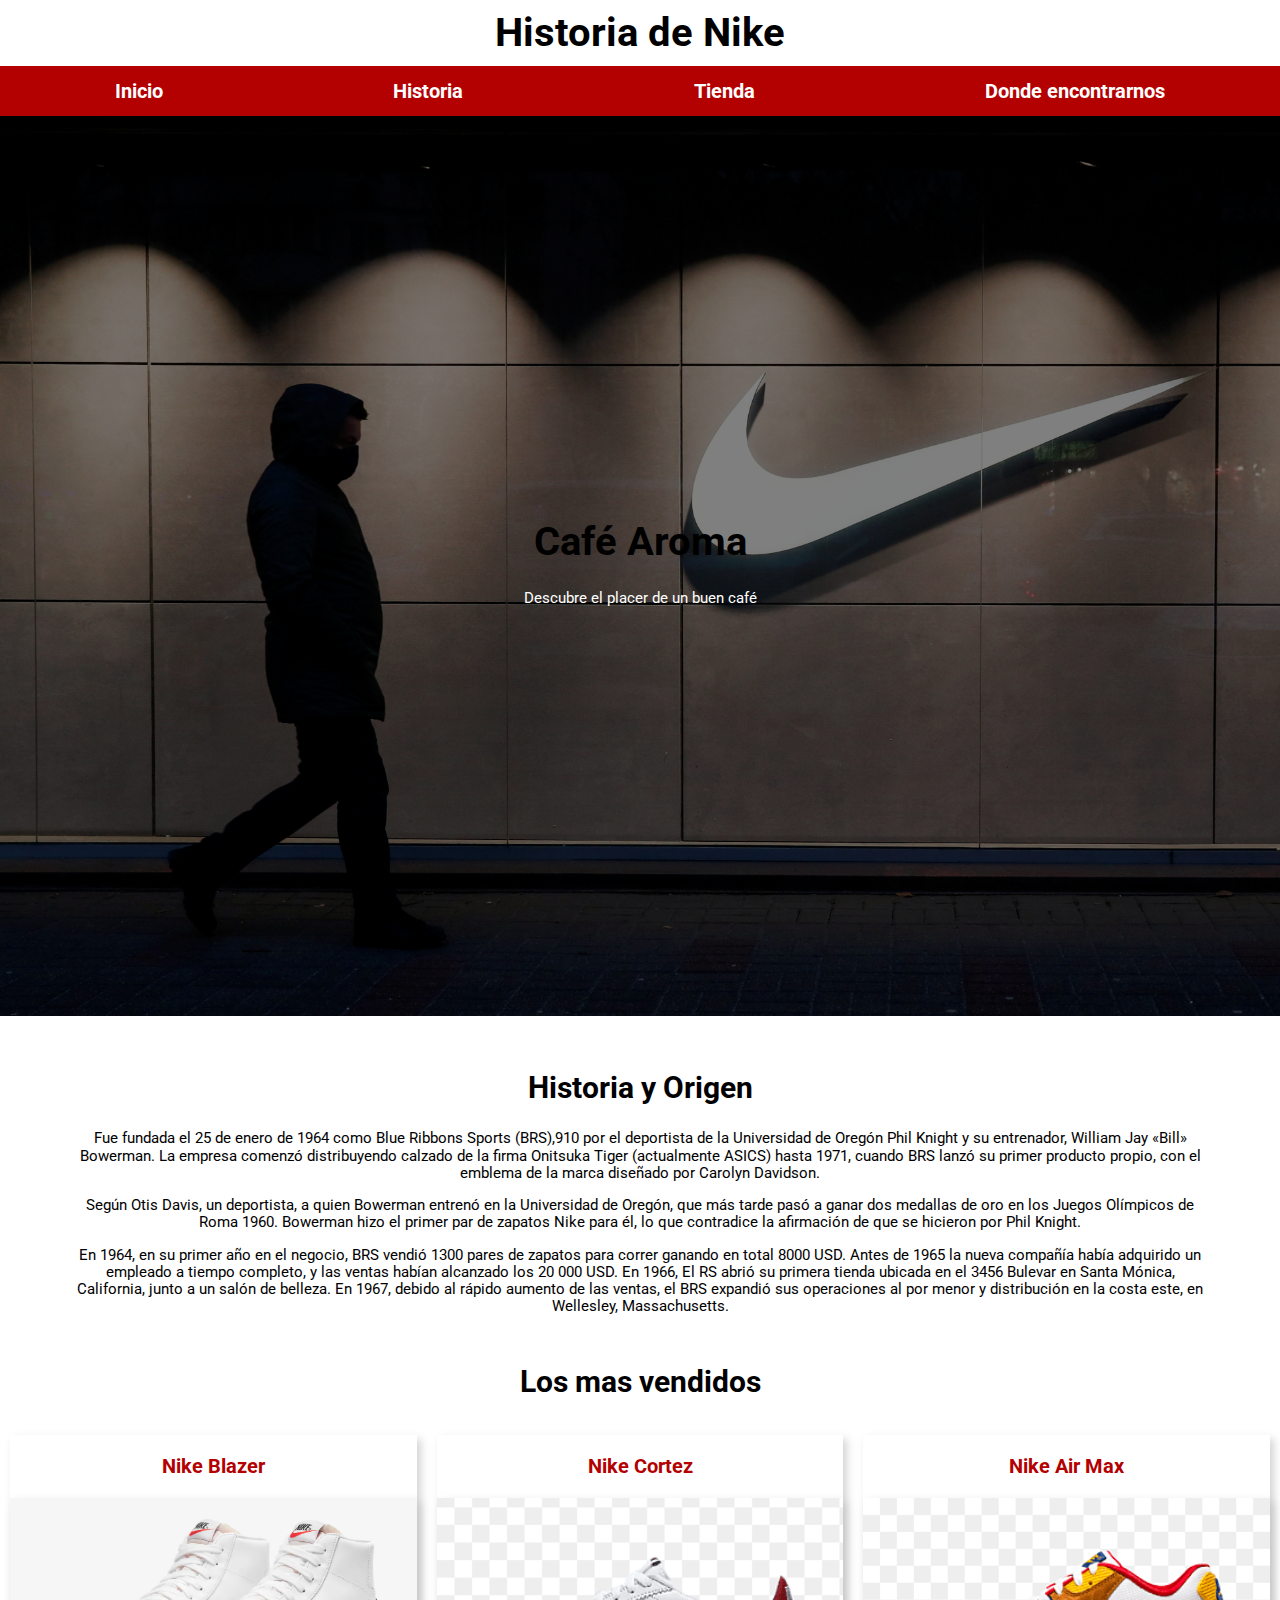
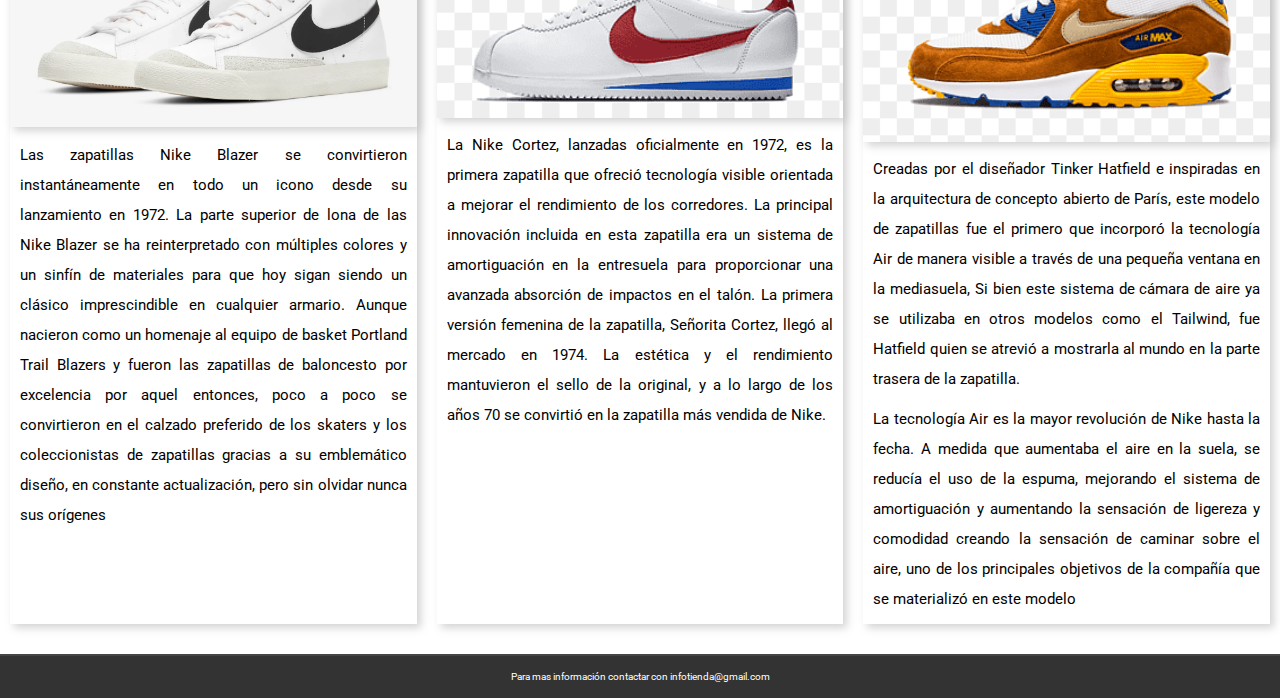
<file: index.html>
<!DOCTYPE html>
<html lang="es">

<head>
    <meta charset="UTF-8">
    <meta name="viewport" content="width=device-width, initial-scale=1.0">
    <title>Freelancer</title>
    <link rel="icon shortcut" href="flavicon.png" type="image/x-icon">

    <!-- enlaces a la tipografía -->
    <link rel="preconnect" href="https://fonts.googleapis.com">
    <link rel="preconnect" href="https://fonts.gstatic.com" crossorigin>
    <link
        href="https://fonts.googleapis.com/css2?family=Roboto:ital,wght@0,100;0,300;0,400;0,500;0,700;0,900;1,100;1,300;1,400;1,500;1,700;1,900&display=swap"
        rel="stylesheet">

    <!-- enlaces a los estilos  -->
    <link rel="stylesheet" href="css/normalize.css">
    <link rel="stylesheet" href="css/estilos.css">
</head>

<body>

    <header>

        <h1>Historia de Nike</h1>

        <nav class="navegacion">
            <a class="enlace" href="#inicio">Inicio</a>
            <a class="enlace" href="#historia">Historia</a>
            <a class="enlace" href="/tienda.html">Tienda</a>
            <a class="enlace" href="/ubicacion.html">Donde encontrarnos</a>
        </nav>

        <div class="banner">
            <section class="section-banner">
                <h1>Café Aroma</h1>
                <p>Descubre el placer de un buen café</p>

            </section>
            <!-- fin section banner -->
        </div>

    </header>

    <main>
        <div class="container">
            <section id="historia">
                <section class="section-historia">
                    <h2>Historia y Origen</h2>
                    <p>Fue fundada el 25 de enero de 1964 como Blue Ribbons Sports (BRS),9​10​ por el deportista de la
                        Universidad de Oregón Phil Knight y su entrenador, William Jay «Bill» Bowerman. La empresa
                        comenzó
                        distribuyendo calzado de la firma Onitsuka Tiger (actualmente ASICS) hasta 1971, cuando BRS
                        lanzó su
                        primer producto propio, con el emblema de la marca diseñado por Carolyn Davidson.</p>

                    <p>Según Otis Davis, un deportista, a quien Bowerman entrenó en la Universidad de Oregón, que más
                        tarde
                        pasó a ganar dos medallas de oro en los Juegos Olímpicos de Roma 1960. Bowerman hizo el primer
                        par
                        de zapatos Nike para él, lo que contradice la afirmación de que se hicieron por Phil Knight.</p>

                    <p>En 1964, en su primer año en el negocio, BRS vendió 1300 pares de zapatos para correr ganando en
                        total 8000 USD. Antes de 1965 la nueva compañía había adquirido un empleado a tiempo completo, y
                        las
                        ventas habían alcanzado los 20 000 USD. En 1966, El RS abrió su primera tienda ubicada en el
                        3456
                        Bulevar en Santa Mónica, California, junto a un salón de belleza. En 1967, debido al rápido
                        aumento
                        de las ventas, el BRS expandió sus operaciones al por menor y distribución en la costa este, en
                        Wellesley, Massachusetts.</p>
                </section>
        </div>


        <section id="trabajos">
            <h2>Los mas vendidos</h2>
            <div class="contenedor-zapatillas">
                <section class="section-zapatillas shadow-small">
                    <h3>Nike Blazer</h3>
                    <img class="icono shadow-small" src="img/blazer.png" alt="Icono de zapatilla">
                    <p>Las zapatillas Nike Blazer se convirtieron instantáneamente en todo un icono desde su
                        lanzamiento en 1972. La parte superior de lona de las Nike Blazer se ha reinterpretado con
                        múltiples colores y un sinfín de materiales para que hoy sigan siendo un clásico
                        imprescindible en cualquier armario. Aunque nacieron como un homenaje al equipo de basket
                        Portland Trail Blazers y fueron las zapatillas de baloncesto por excelencia por aquel
                        entonces, poco a poco se convirtieron en el calzado preferido de los skaters y los
                        coleccionistas de zapatillas gracias a su emblemático diseño, en constante actualización,
                        pero sin olvidar nunca sus orígenes</p>
                </section>

                <section class="section-zapatillas shadow-small">
                    <h3>Nike Cortez</h3>
                    <img class="icono shadow-small" src="img/corte.png" alt="Icono de zapatilla">
                    <p>La Nike Cortez, lanzadas oficialmente en 1972, es la primera zapatilla que ofreció
                        tecnología visible orientada a mejorar el rendimiento de los corredores. La principal
                        innovación incluida en esta zapatilla era un sistema de amortiguación en la entresuela para
                        proporcionar una avanzada absorción de impactos en el talón. La primera versión femenina de
                        la zapatilla, Señorita Cortez, llegó al mercado en 1974. La estética y el rendimiento
                        mantuvieron el sello de la original, y a lo largo de los años 70 se convirtió en la
                        zapatilla más vendida de Nike.</p>
                </section>

                <section class="section-zapatillas shadow-small">
                    <h3>Nike Air Max</h3>
                    <img class="icono shadow-small" src="img/airmax.png" alt="Icono de zapatilla">
                    <p>Creadas por el diseñador Tinker Hatfield e inspiradas en la arquitectura de concepto abierto
                        de París, este modelo de zapatillas fue el primero que incorporó la tecnología Air de manera
                        visible a través de una pequeña ventana en la mediasuela, Si bien este sistema de cámara de
                        aire ya se utilizaba en otros modelos como el Tailwind, fue Hatfield quien se atrevió a
                        mostrarla al mundo en la parte trasera de la zapatilla.</p>


                    <p>La tecnología Air es la mayor revolución de Nike hasta la fecha. A medida que aumentaba el
                        aire en la suela, se reducía el uso de la espuma, mejorando el sistema de amortiguación y
                        aumentando la sensación de ligereza y comodidad creando la sensación de caminar sobre el
                        aire, uno de los principales objetivos de la compañía que se materializó en este modelo</p>
                </section>
            </div>
        </section>

        <section id="ventas">


        </section>
        </div>
    </main>
    <footer>
        <p>Para mas información contactar con infotienda@gmail.com</p>
    </footer>
</body>

</html>
</file>
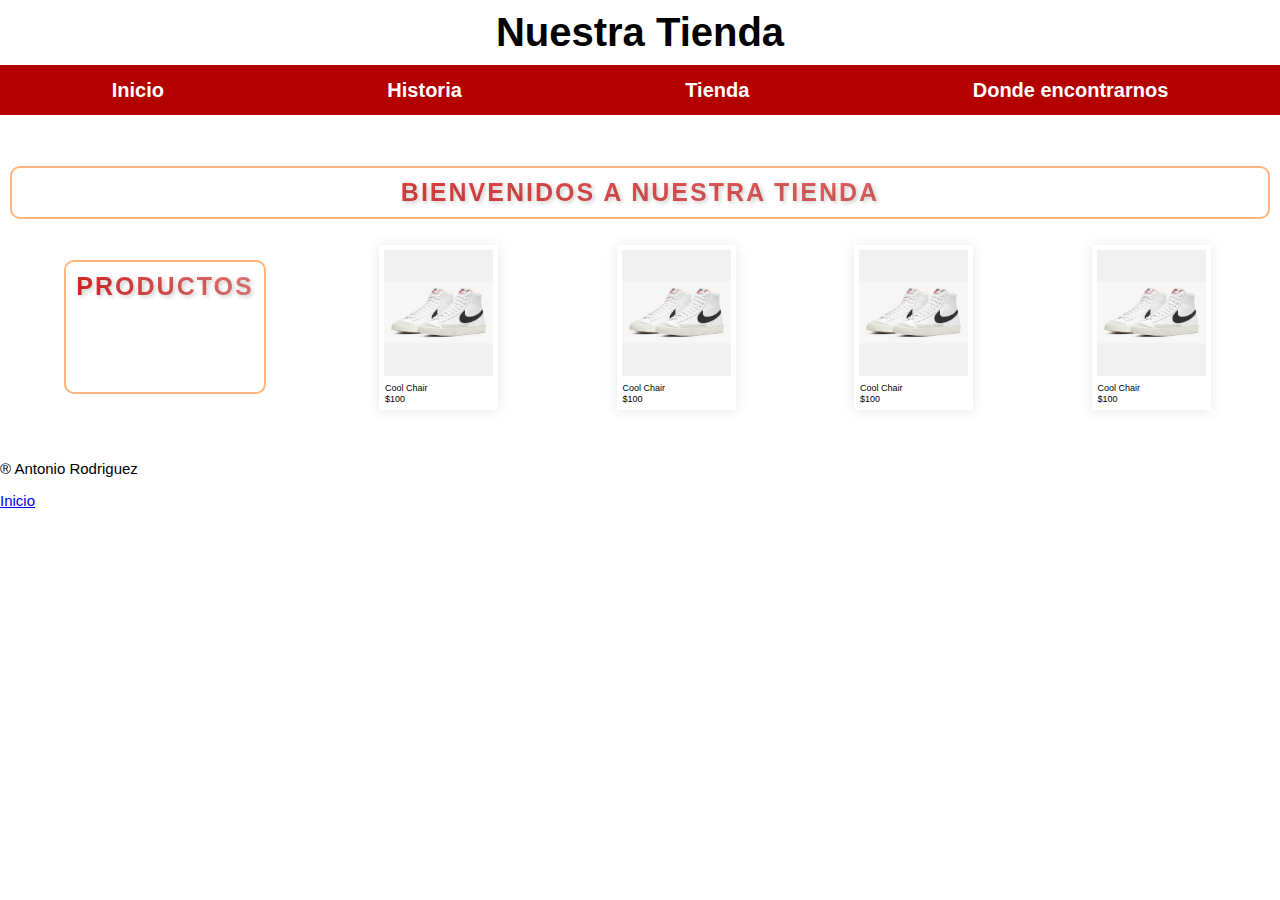
<file: tienda.html>
<!DOCTYPE html>
<html lang="es">

<head>
    <meta charset="UTF-8">
    <meta name="viewport" content="width=device-width, initial-scale=1.0">
    <title>Tienda Sencilla</title>
    <link rel="stylesheet" href="/css/estilotienda.css">
</head>

<body>

    <header>

        <h1>Nuestra Tienda</h1>

        <nav class="navegacion">
            <a class="enlace" href="/index.html">Inicio</a>
            <a class="enlace" href="/index.html">Historia</a>
            <a class="enlace" href="/tienda.html">Tienda</a>
            <a class="enlace" href="/ubicacion.html">Donde encontrarnos</a>
        </nav>

        <div class="banner">
            <section class="section-banner">
            </section>
        </div>

    </header>

    <main>
        <section id="home">
            <h2>Bienvenidos a nuestra tienda</h2>
        </section>

        <section id="products">
            <h2>Productos</h2>

            <!-- From Uiverse.io by G4b413l -->
            <div class="card">
                <div class="image">
                    <img src="/img/blazer.png" alt="Cool Chair">
                </div>
                <span class="title">Cool Chair</span>
                <span class="price">$100</span>
            </div>

            <div class="card">
                <div class="image">
                    <img src="/img/blazer.png" alt="Cool Chair">
                </div>
                <span class="title">Cool Chair</span>
                <span class="price">$100</span>
            </div>

            <div class="card">
                <div class="image">
                    <img src="/img/blazer.png" alt="Cool Chair">
                </div>
                <span class="title">Cool Chair</span>
                <span class="price">$100</span>
            </div>

            <div class="card">
                <div class="image">
                    <img src="/img/blazer.png" alt="Cool Chair">
                </div>
                <span class="title">Cool Chair</span>
                <span class="price">$100</span>
            </div>

        </section>


    </main>

    <footer>
        <p><span>®</span> Antonio Rodriguez</p>
        <p><a class="enlace" href="/index.html">Inicio</a></p>
    </footer>

</body>

</html>
</file>
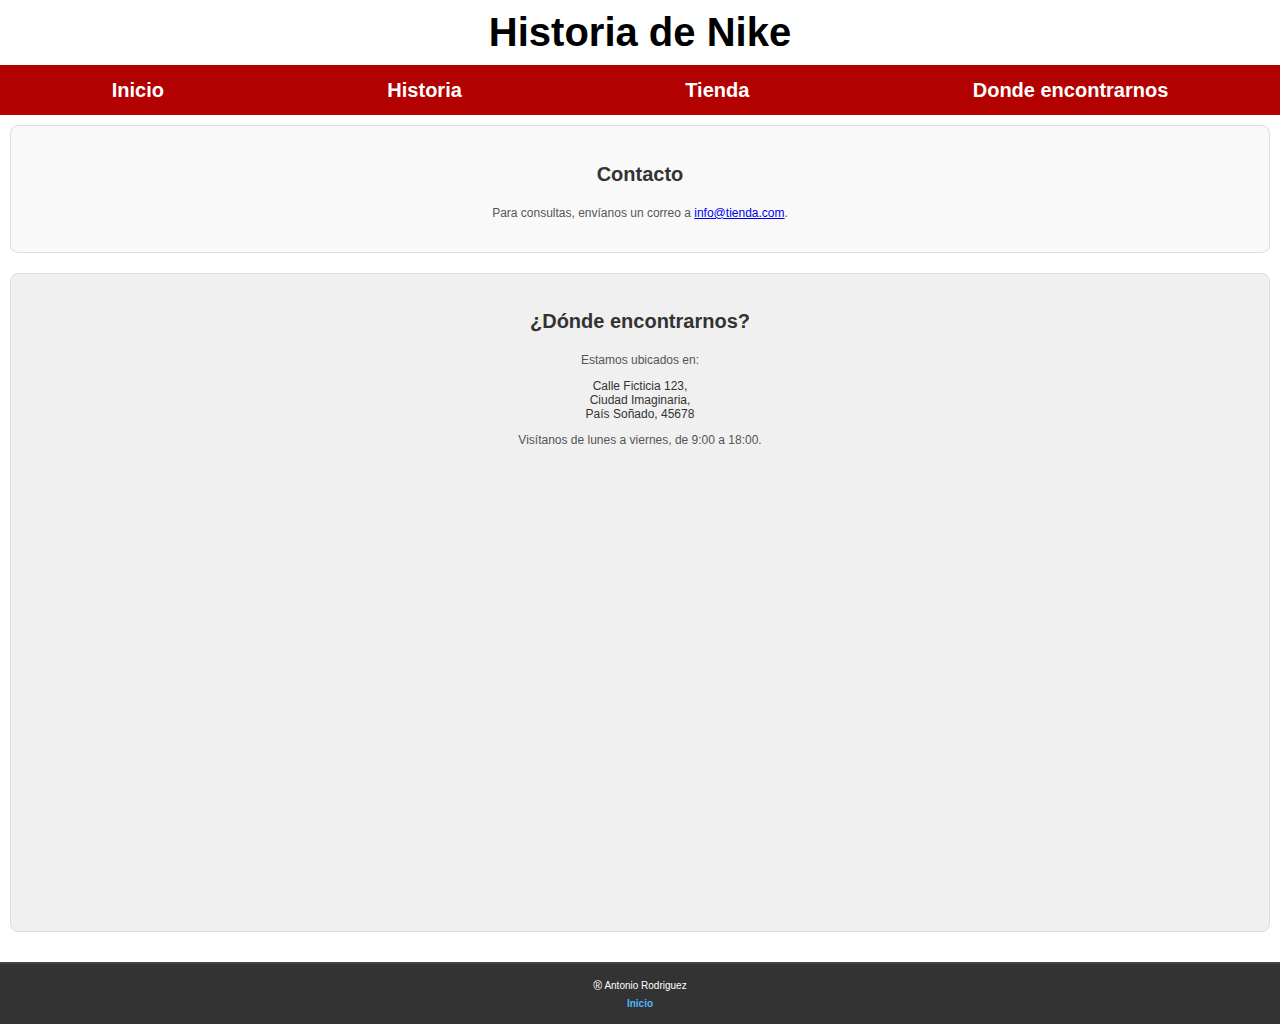
<file: ubicacion.html>
<!DOCTYPE html>
<html lang="es">

<head>
    <meta charset="UTF-8">
    <meta name="viewport" content="width=device-width, initial-scale=1.0">
    <title>Contacto | Tienda Sencilla</title>
    <link rel="stylesheet" href="/css/ubicacion.css">
</head>

<body>
    <header>

        <h1>Historia de Nike</h1>

        <nav class="navegacion">
            <a class="enlace" href="/index.html">Inicio</a>
            <a class="enlace" href="#historia">Historia</a>
            <a class="enlace" href="/tienda.html">Tienda</a>
            <a class="enlace" href="/ubicacion.html">Donde encontrarnos</a>
        </nav>

        <div class="banner">
            <section class="section-banner">
            </section>
        </div>

    </header>


    <main>
        <section id="contact">
            <h2>Contacto</h2>
            <p>Para consultas, envíanos un correo a <a href="mailto:info@tienda.com">info@tienda.com</a>.</p>
        </section>
        <section id="donde">
            <h2>¿Dónde encontrarnos?</h2>
            <p>Estamos ubicados en:</p>
            <address>
                Calle Ficticia 123, <br>
                Ciudad Imaginaria, <br>
                País Soñado, 45678
            </address>
            <p>Visítanos de lunes a viernes, de 9:00 a 18:00.</p>
            <div id="map">
                <!-- Aquí puedes insertar un mapa embebido, por ejemplo, de Google Maps -->
                <iframe
                    src="https://www.google.com/maps/embed?pb=!1m18!1m12!1m3!1d3178.2217824720497!2d-3.626400023689832!3d37.19496134534694!2m3!1f0!2f0!3f0!3m2!1i1024!2i768!4f13.1!3m3!1m2!1s0xd71fc55c905b2b7%3A0xab4b5e6b1a2636a2!2sC.%20Periodista%20Rafael%20Gago%20Palomo%2C%20Chana%2C%2018014%20Granada!5e0!3m2!1ses!2ses!4v1721815553899!5m2!1ses!2ses"
                    width="600" height="450" style="border:0;" allowfullscreen="" loading="lazy"
                    referrerpolicy="no-referrer-when-downgrade"></iframe>
            </div>
        </section>
    </main>
    <footer>
        <p><span>®</span> Antonio Rodriguez</p>
        <p><a class="enlace" href="/index.html">Inicio</a></p>
    </footer>
</body>

</html>
</file>
<file: css/estilos.css>
/* Variables para los colores y el radio de los bordes */
:root {
    --white: #ffffff;
    --dark: #000000;
    --primary: #b30000;
    --secundary: #799deb;
    --secundaryLight: #dfd4c0;
    --radio-borde: 0.5rem;

}

/************************************************************************/

/* tipo y tamaño base de la fuente */
html {
    font-family: "Roboto", sans-serif;
    font-size: 62.5%;
    scroll-behavior: smooth;
}

/************************************************************************/

/* Hace que el contenedor mida lo que se especifica en el width y en el height */

* {
    box-sizing: border-box;
}



/* tamaños para los textos */
h1 {
    margin: 1rem;
    text-align: center;
    font-size: 4rem;
    color: var(--dark);
    font-weight: bolder;
}

h1 span {
    font-size: 2rem;
}

h2 {
    font-size: 3rem;
}

h3 {
    font-size: 2rem;
}

p {
    font-size: 1.5rem;
}

/************************************************************************/

/* barra de navegación  */
.navegacion {
    background-color: var(--primary);
    display: flex;
    flex-direction: column;
    align-items: center;
}

/* 
    @media query para modificar reglas:
    Se aplican las reglas quel hay dentro de la media query
    si la ventana del navegador mide un mínimo de 480px
    */
@media (min-width: 480px) {
    .navegacion {
        flex-direction: row;
        justify-content: space-around;
    }
}

/* enlaces de la barra de navegación */
.navegacion a {
    padding: 1rem;
    color: var(--white);
    text-decoration: none;
    font-weight: bold;
    font-size: 2rem;
    line-height: 1.5;
}

.navegacion a:hover {
    background-color: var(--secundary);
    color: var(--dark);
}

/************************************************************************/

/* cabecera */
/* Banner de la cabecera */
.banner {
    background-image: url(../img/2ebc8835f16cbb888c6aac896469b75b.jpg);
    /* Imagen de fondo del banner */
    height: 100vh;
    /* Ocupa toda la altura de la ventana */
    background-repeat: no-repeat;
    background-size: cover;
    /* Asegura que la imagen cubra el área */
    position: relative;
}

.section-banner {
    position: absolute;
    background-color: rgba(0, 0, 0, 0.5);
    /* Fondo semitransparente */
    width: 100%;
    height: 100%;
    display: flex;
    flex-direction: column;
    align-items: center;
    justify-content: center;
    /* Centra el contenido del banner */
}

.section-banner p {
    color: #ffffff;
    /* Color del texto dentro del banner */
}

/* alinear el icono y el párrafo */
.center-vertical {
    display: flex;
    align-items: center;
}

.boton {
    background-color: var(--secundary);
    color: var(--white);
    padding: 1rem 3rem;
    font-size: 2rem;
    font-weight: bold;
    text-decoration: none;
    text-transform: uppercase;
    border-radius: var(--radio-borde);
    width: 90%;
    text-align: center;
}


/* Media query para que el botón no ocupe todo el ancho
    para un mínimo de pantalla de 480px
*/
@media (min-width: 480px) {
    .boton {
        width: auto;
    }
}

/************************************************************************/


/* contenedor principal
    contiene todo el main
*/
.container {
    background-color: var(--white);
    padding: 1rem;
    border-radius: var(--radio-borde);
    margin-top: 1rem;
}


@media (min-width: 768px) {
    .container {
        width: 90%;
        margin: 2rem auto;
        flex-direction: row;
    }
}

.shadow {
    box-shadow: 3px 10px 19px -4px rgba(0, 0, 0, 0.57);
}

.shadow-small {
    box-shadow: 4px 4px 8px 0px rgba(194, 194, 194, 0.7);
}


.contenedor-zapatillas {
    display: flex;
    flex-direction: column;
    justify-content: space-between;
}

/* centra todos los textos que haya dentro de las etiquetas section */
section {
    text-align: center;
}

/* media query para pantallas con un mínimo de 768px
    establece que los hijos se alineen en una fila
*/
@media (min-width: 768px) {
    .contenedor-zapatillas {
        flex-direction: row;
    }
}

.section-zapatillas {
    flex: 1;
    margin: 1rem;
}

.section-zapatillas h3 {
    color: var(--primary);
    border-radius: var(--radio-borde);
}

.icono {
    height: auto;
    width: 100%;
}

/* separa las líneas de los párrafos al doble de la medida por defecto */
.section-zapatillas p {
    line-height: 2;
    margin: 1rem;
    text-align: justify;
}

/************************************************************************/

/* formulario */

.formulario {
    background-color: var(--dark);
    /* width mínimo de 80rem o 100% */
    width: min(80rem, 100%);
    margin: 0 auto;
    padding: 1.5rem;
    border-radius: var(--radio-borde);
}

.formulario fieldset {
    border: none;
}

.formulario legend {
    margin: 0 auto 2rem auto;
    font-size: 1.5rem;
    text-transform: uppercase;
    font-weight: bold;
    color: var(--secundary);
}


.container-input {
    margin-bottom: 1rem;
}

.container-input label {
    color: var(--white);
    font-weight: bold;
    margin-bottom: 0.5rem;
    display: block;
    text-align: left;
}

.container-input input,
.container-input textarea {
    width: 100%;
    padding: 1rem;
    border-radius: var(--radio-borde);
    border: none;
}

.enviar {
    width: 100%;
    border: none;
    margin-top: 1rem;
}

@media (min-width: 768px) {

    /* aplica grid 1 fila con dos columnas */
    .inputs {
        display: grid;
        grid-template-columns: repeat(2, 1fr);
        /* el tamaño de las filas se ajusta al contenedor y al contenido */
        grid-template-rows: auto auto auto;
        /* margen entre columnas */
        column-gap: 1rem;
    }
}

/* selecciona el hijo 3 y 4 para que ocupen las dos columnas */
.container-input:nth-child(3),
.container-input:nth-child(4) {
    grid-column: 1/3;
}

.container-input textarea {
    height: 15rem;
}

/************************************************************************/

/* footer */

/* Estilo general para el footer */
footer {
    background-color: #333; /* Color de fondo oscuro */
    color: #fff; /* Color del texto en blanco */
    text-align: center; /* Alineación del texto en el centro */
    padding: 1em; /* Espaciado interno */
    border-top: 2px solid #444; /* Borde superior sutil */
    margin-top: 2em; /* Espaciado superior para separar del contenido */
}

/* Estilo para el párrafo dentro del footer */
footer p {
    margin: 0.5em 0; /* Espaciado vertical entre párrafos */
    font-size: 1em; /* Tamaño de la fuente */
}

/* Estilo para el símbolo de registrado */
footer p span {
    font-size: 1.2em; /* Tamaño del símbolo */
    vertical-align: middle; /* Alineación vertical con el texto */
}

/* Estilo para los enlaces */
footer a.enlace {
    color: #4db8ff; /* Color del enlace */
    text-decoration: none; /* Quitar subrayado del enlace */
    font-weight: bold; /* Fuente en negrita */
}

footer a.enlace:hover {
    text-decoration: underline; /* Subrayado al pasar el ratón */
    color: #3399ff; /* Color del enlace en hover */
}
</file>
<file: css/estilotienda.css>
:root {
    --white: #ffffff;
    --dark: #000000;
    --primary: #b30000;
    --secundary: #799deb;
    --secundaryLight: #dfd4c0;
    --radio-borde: 0.5rem;

}

html {
    font-family: "Roboto", sans-serif;
    font-size: 62.5%;
    scroll-behavior: smooth;
}


/* tamaños para los textos */
h1 {
    margin: 1rem;
    text-align: center;
    font-size: 4rem;
    color: var(--dark);
    font-weight: bolder;
}

h1 span {
    font-size: 2rem;
}

h2 {
    font-size: 3rem;
}

h3 {
    font-size: 2rem;
}

p {
    font-size: 1.5rem;
}


body {
    font-family: Arial, sans-serif;
    margin: 0;
    padding: 0;
    box-sizing: border-box;
}


/* barra de navegación  */
.navegacion {
    background-color: var(--primary);
    display: flex;
    flex-direction: column;
    align-items: center;
}

/* 
    @media query para modificar reglas:
    Se aplican las reglas quel hay dentro de la media query
    si la ventana del navegador mide un mínimo de 480px
    */
@media (min-width: 480px) {
    .navegacion {
        flex-direction: row;
        justify-content: space-around;
    }
}

/* enlaces de la barra de navegación */
.navegacion a {
    padding: 1rem;
    color: var(--white);
    text-decoration: none;
    font-weight: bold;
    font-size: 2rem;
    line-height: 1.5;
}

.navegacion a:hover {
    background-color: var(--secundary);
    color: var(--dark);
}


main {
    padding: 1em;
}

section {
    margin-bottom: 2em;
}

h2 {
    text-align: center;
    font-size: 2.5em;
    /* Tamaño de la fuente */
    text-transform: uppercase;
    /* Transformación del texto a mayúsculas */
    letter-spacing: 2px;
    /* Espaciado entre letras */
    background: linear-gradient(to right, #e02424, #ec8181);
    /* Degradado de fondo */
    -webkit-background-clip: text;
    /* Recorte del fondo para texto en navegadores WebKit */
    color: transparent;
    /* Texto transparente para mostrar el degradado */
    text-shadow: 2px 2px 4px rgba(0, 0, 0, 0.2);
    /* Sombra del texto */
    padding: 10px;
    /* Espaciado interno */
    border-radius: 10px;
    /* Bordes redondeados */
    border: 2px solid #feb47b;
    /* Borde del título */


}






/* From Uiverse.io by G4b413l */
.card {
    position: relative;
    width: 100%;
    max-width: 11.875em;
    /* Para mantener el tamaño original */
    height: 16.5em;
    box-shadow: 0px 1px 13px rgba(0, 0, 0, 0.1);
    cursor: pointer;
    transition: all 120ms;
    display: flex;
    align-items: center;
    justify-content: center;
    background: #fff;
    padding: 0.5em;
    padding-bottom: 3.4em;
}

.card::after {
    content: "Add to Cart";
    padding-top: 1.25em;
    padding-left: 1.25em;
    position: absolute;
    left: 0;
    bottom: -60px;
    background: #00AC7C;
    color: #fff;
    height: 2.5em;
    width: 90%;
    transition: all 80ms;
    font-weight: 600;
    text-transform: uppercase;
    opacity: 0;
}

.card .title {
    font-family: Arial, Helvetica, sans-serif;
    font-size: 0.9em;
    position: absolute;
    left: 0.625em;
    bottom: 1.875em;
    font-weight: 400;
    color: #000;
}

.card .price {
    font-family: Impact, Haettenschweiler, 'Arial Narrow Bold', sans-serif;
    font-size: 0.9em;
    position: absolute;
    left: 0.625em;
    bottom: 0.625em;
    color: #000;
}

.card:hover::after {
    bottom: 0;
    opacity: 1;
}

.card:active {
    transform: scale(0.98);
}

.card:active::after {
    content: "Added !";
    height: 3.125em;
}

.text {
    max-width: 55px;
}

.image {
    background: rgb(241, 241, 241);
    width: 100%;
    height: 100%;
    display: grid;
    place-items: center;
    position: relative;
}

.image img {
    max-width: 100%;
    max-height: 100%;
    object-fit: cover;
}

/* Estilos adicionales para la distribución */
#products {
    display: flex;
    flex-wrap: wrap;
    justify-content: space-around;
}

#products .card {
    flex: 1 1 calc(25% - 1em);
    margin: 0.5em;
    box-sizing: border-box;
}
</file>
<file: css/ubicacion.css>
:root {
    --white: #ffffff;
    --dark: #000000;
    --primary: #b30000;
    --secundary: #799deb;
    --secundaryLight: #dfd4c0;
    --radio-borde: 0.5rem;

}

html {
    font-family: "Roboto", sans-serif;
    font-size: 62.5%;
    scroll-behavior: smooth;
}


/* tamaños para los textos */
h1 {
    margin: 1rem;
    text-align: center;
    font-size: 4rem;
    color: var(--dark);
    font-weight: bolder;
}

h1 span {
    font-size: 2rem;
}

h2 {
    font-size: 3rem;
}

h3 {
    font-size: 2rem;
}

p {
    font-size: 1.5rem;
}


body {
    font-family: Arial, sans-serif;
    margin: 0;
    padding: 0;
    box-sizing: border-box;
}

.navegacion {
    background-color: var(--primary);
    display: flex;
    flex-direction: column;
    align-items: center;
}


/* 
    @media query para modificar reglas:
    Se aplican las reglas quel hay dentro de la media query
    si la ventana del navegador mide un mínimo de 480px
    */
@media (min-width: 480px) {
    .navegacion {
        flex-direction: row;
        justify-content: space-around;
    }
}

/* enlaces de la barra de navegación */
.navegacion a {
    padding: 1rem;
    color: var(--white);
    text-decoration: none;
    font-weight: bold;
    font-size: 2rem;
    line-height: 1.5;
}

.navegacion a:hover {
    background-color: var(--secundary);
    color: var(--dark);
}

/* Estilo para el contenido principal */
main {
    padding: 1em;
}

/* Estilo para la sección de contacto */
#contact {
    background-color: #f9f9f9;
    border: 1px solid #ddd;
    border-radius: 8px;
    padding: 2em;
    margin-bottom: 2em;
    text-align: center;
}

#contact h2 {
    font-size: 2em;
    color: #333;
    margin-bottom: 1em;
}

#contact p {
    font-size: 1.2em;
    color: #555;
}

/* Estilo para la sección de "Dónde encontrarnos" */
#donde {
    background-color: #f0f0f0;
    border: 1px solid #ddd;
    border-radius: 8px;
    padding: 2em;
    text-align: center;
}

#donde h2 {
    font-size: 2em;
    color: #333;
    margin-bottom: 1em;
}

#donde p {
    font-size: 1.2em;
    color: #555;
}

#donde address {
    font-style: normal;
    font-size: 1.2em;
    color: #333;
    margin: 1em 0;
}

#map {
    margin-top: 1em;
}

/* Estilo para el pie de página */
footer {
    background-color: #333;
    color: #fff;
    text-align: center;
    padding: 1em;
    border-top: 2px solid #444;
    margin-top: 2em;
}

footer p {
    margin: 0.5em 0;
    font-size: 1em;
}

footer p span {
    font-size: 1.2em;
    vertical-align: middle;
}

footer a.enlace {
    color: #4db8ff;
    text-decoration: none;
    font-weight: bold;
}

footer a.enlace:hover {
    text-decoration: underline;
    color: #3399ff;
}
</file>
